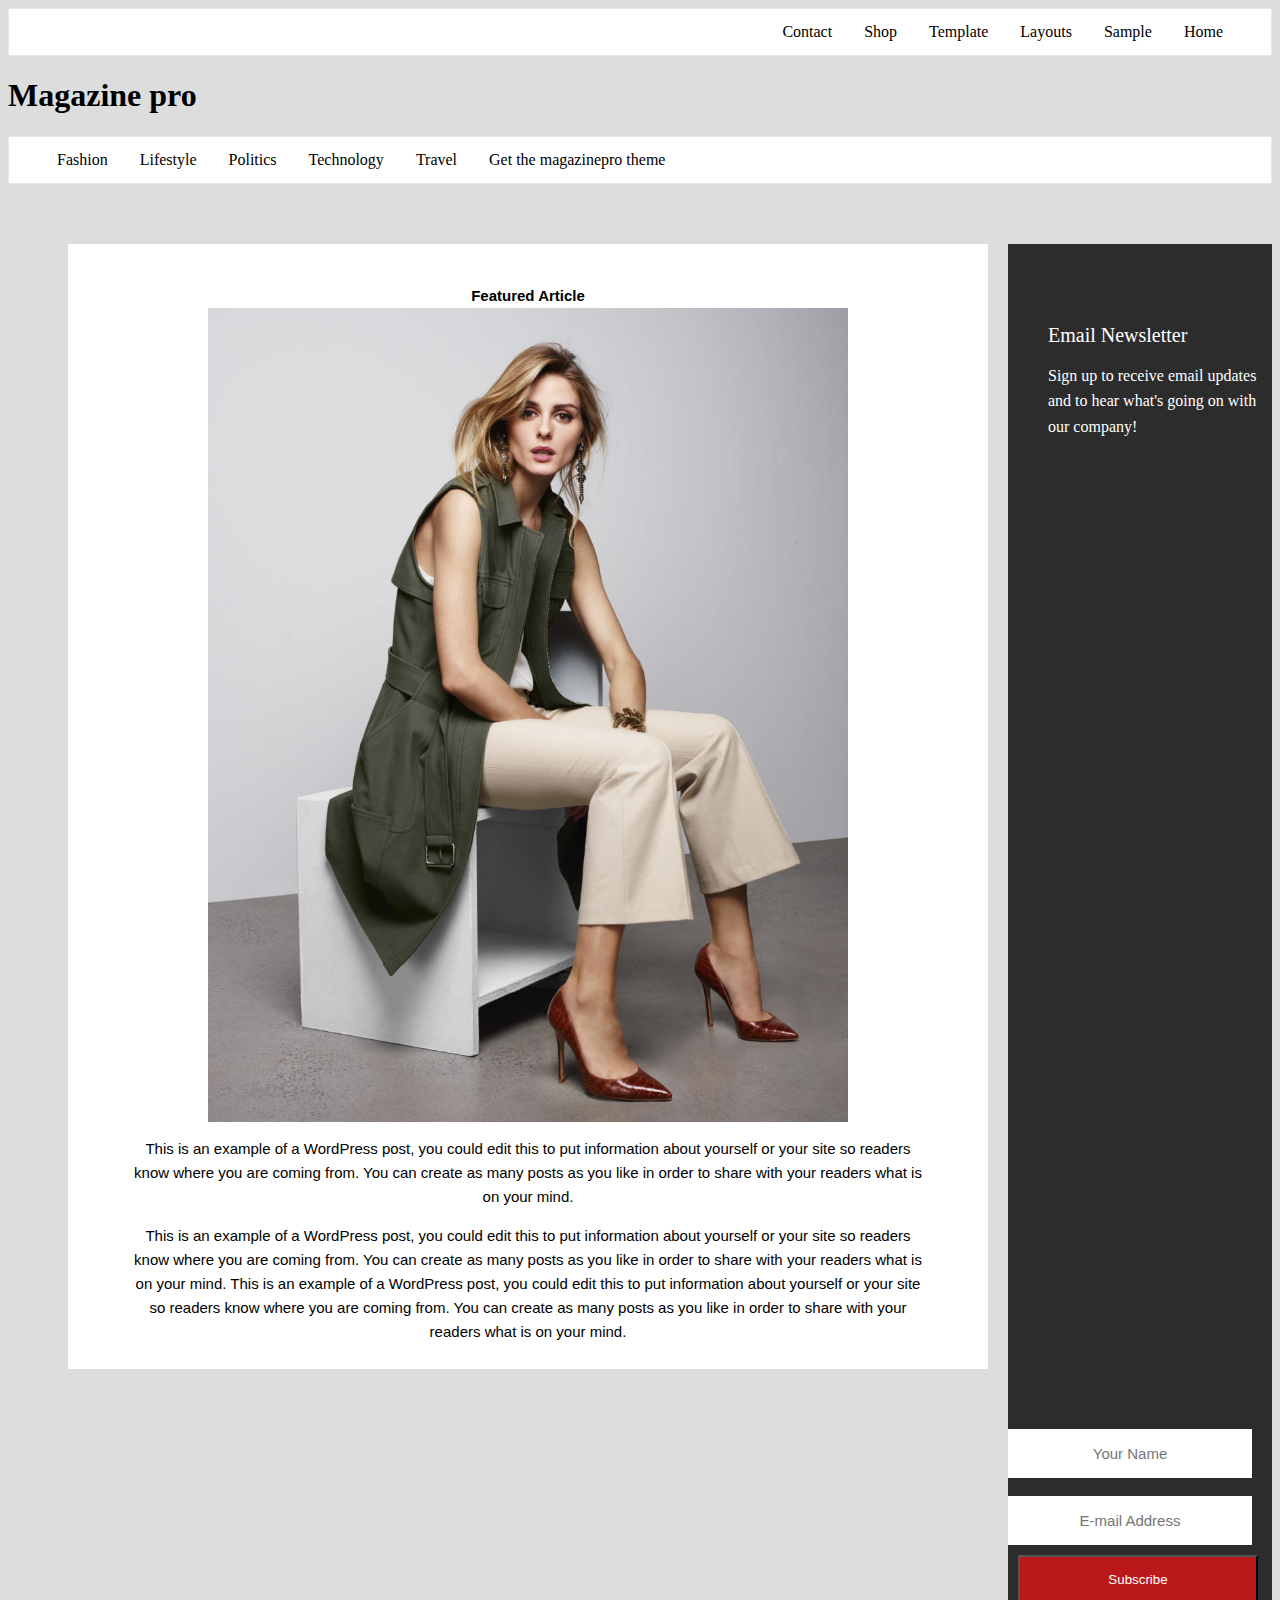
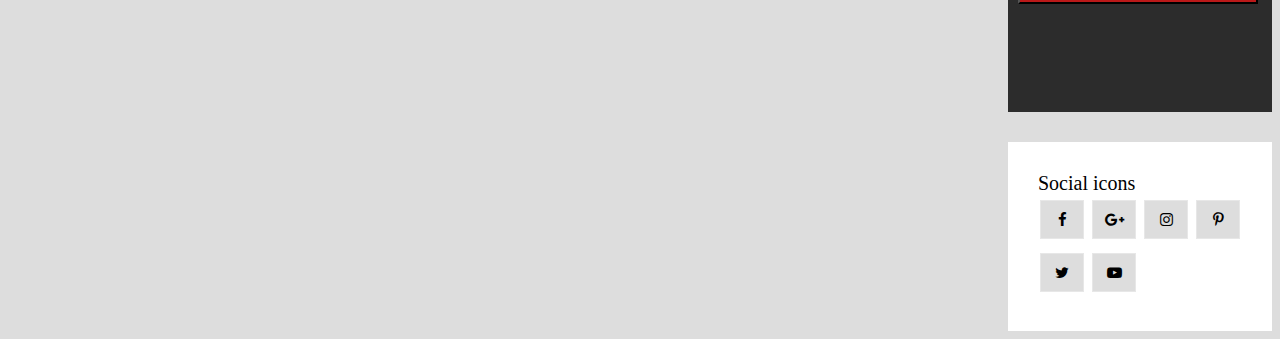
<file: index.html>
<!DOCTYPE html>
<html lang="en">
<head>
    <meta charset="UTF-8">
    <meta http-equiv="X-UA-Compatible" content="IE=edge">
    <meta name="viewport" content="width=device-width, initial-scale=1.0">
    <title>saranya</title>
    <link rel="stylesheet" href="https://cdnjs.cloudflare.com/ajax/libs/font-awesome/4.7.0/css/font-awesome.min.css">
    <link rel="stylesheet" href="./style.css">

</head>
<body>
    <nav>
            <ul>
           <li><a href="#home"></a></li>
           <li><a href="#">Home</a></li>
           <li><a href="#">Sample</a></li> 
           <li><a href="#">Layouts</a></li> 
            <li><a href="#">Template</a></li> 
            <li><a href="#">Shop</a></li>
            <li><a href="#">Contact</a></li>
            
        </ul>
        </nav>
        
        <h1><b><strong>Magazine pro</strong></b></h1>
        
        
        <div class="shop">
            <nav>
                <ul>
               <li><a href="#home"></a></li>
               <li><a href="#">Fashion</a></li> 
               <li><a href="#">Lifestyle</a></li> 
                <li><a href="#">Politics</a></li> 
                <li><a href="#">Technology</a></li>
                <li><a href="#">Travel</a></li>   
                <li><a href="#">Get the magazinepro theme</a></li>             
            </ul>
            </nav>

        </div>

        <div class="item">
             <div><strong>Featured Article</strong></div>
            <img src="model.jpg" alt="laptop on desk">
            <p>This is an example of a WordPress post, you could edit this to put information about yourself or your site so readers know where you are coming from. You can create as many posts as you like in order to share with your readers what is on your mind.</p>
<p>This is an example of a WordPress post, you could edit this to put information about yourself or your site so readers know where you are coming from. You can create as many posts as you like in order to share with your readers what is on your mind. This is an example of a WordPress post, you could edit this to put information about yourself or your site so readers know where you are coming from. You can create as many posts as you like in order to share with your readers what is on your mind.</p>
</div>
<div class="login">
    

    <form action=#>
        <h>Email Newsletter</h>
        <p>Sign up to receive email updates and to hear what's going on with our company!</p>
        <br>
        <br>
       <input type="text" name="Your Name" placeholder="Your Name"/>
       <br>
       <br>
        <input type="email" name="email" placeholder="E-mail Address"/>
        <br>
    
    <button type="submit">Subscribe</button>
        <br>
        <br>
    </div>
        <div class="socialicon">
            <h>Social icons</h>
            <br>
            
            <a href="#" class="fa fa-facebook"></a>
            <a href="#" class="fa fa-google-plus"></a>
            <a href="#" class="fa fa-instagram"></a>
        
            <a href="#" class="fa fa-pinterest-p"></a>
            
            <a href="#" class="	fa fa-twitter"></a>
            
            <a href="#" class="fa fa-youtube-play"></a>
            
        </div>
    
</body>
</html>
</file>
<file: style.css>
body{
      background: #ddd;
  }
  nav ul {  
       color: white;
    text-align: center;

    list-style-type: none;
    margin: 0;
    padding: 0;
    overflow: hidden;
    border: 1px solid #e7e7e7;
    background-color:rgb(255, 255, 255);
 
  }
  
   nav li {
    float: right;
  }
  nav  li a {
    display: block;
    color:black;
    text-align: center;
    padding: 14px 16px;
    text-decoration: none;
  }
  
  li a:hover:not(.active) {
    background-color: #ddd;
  }
  
  li a.active {
    color: white;
    background-color: #4CAF50;
  }
  .item{
    display: block;
    margin:60px;
    background:white ;
    text-align: center;
    font-family: 'Open Sans','arial' ,'helvetica','Helvetica Neue', Helvetica, Arial, sans-serif;
    line-height: 1.6;
    font-size:15px;
    box-sizing: inherit;
    display: block;
    width: 800px;
    padding: 40px 60px 10px;
    float: left;
}
 img{
     display: block;
      margin:0 auto;
      height: 150%;       
       width: 80%;

  }
  .login{
    background-color:rgba(0, 0, 0, 0.8);
    padding:80px 0;
    margin-left:1000px;
    margin-top :60px;
    color: white;
    }
h{
  font-size:20px;
}
p{
  line-height: 1.6;
}
input{
  width:240px;
  text-align:center;
  background:whitesmoke;
  border:2px solid transparent;
  font-size:8px;
  padding:10px 0;
  transition: border .5s;
}
input[type=text],input[type=email]{
  border:2px solid transparent;
  color:black;
  padding:10px 0;
  background:white;
  font-size:15px;
  line-height:25px;
}
button{
  background-color:rgb(187, 25, 25);
  color:white;
  padding:10px 0;
  width:240px;
  line-height:25px;
  margin: 10px;
}
button:hover {
  background-color:greenyellow;
}
.socialicon a{
    list-style-type: none;
        overflow: hidden;
        text-decoration: none;
        border: 1px solid #e7e7e7;
        background-color:white;
        padding: 11px;
      font-size: 15px;
      width: 20px;
      text-align: center;
      margin: 5px 2px;
      color:black;
      background:#ddd;
    }
    .socialicon{
        padding:30px;
        background: white;
        margin-left:1000px;
        margin-top :30px;
      }
      .socialicon a:hover{
        background: lawngreen;
      }
      .shop nav li {
        float: left;
      }
</file>
